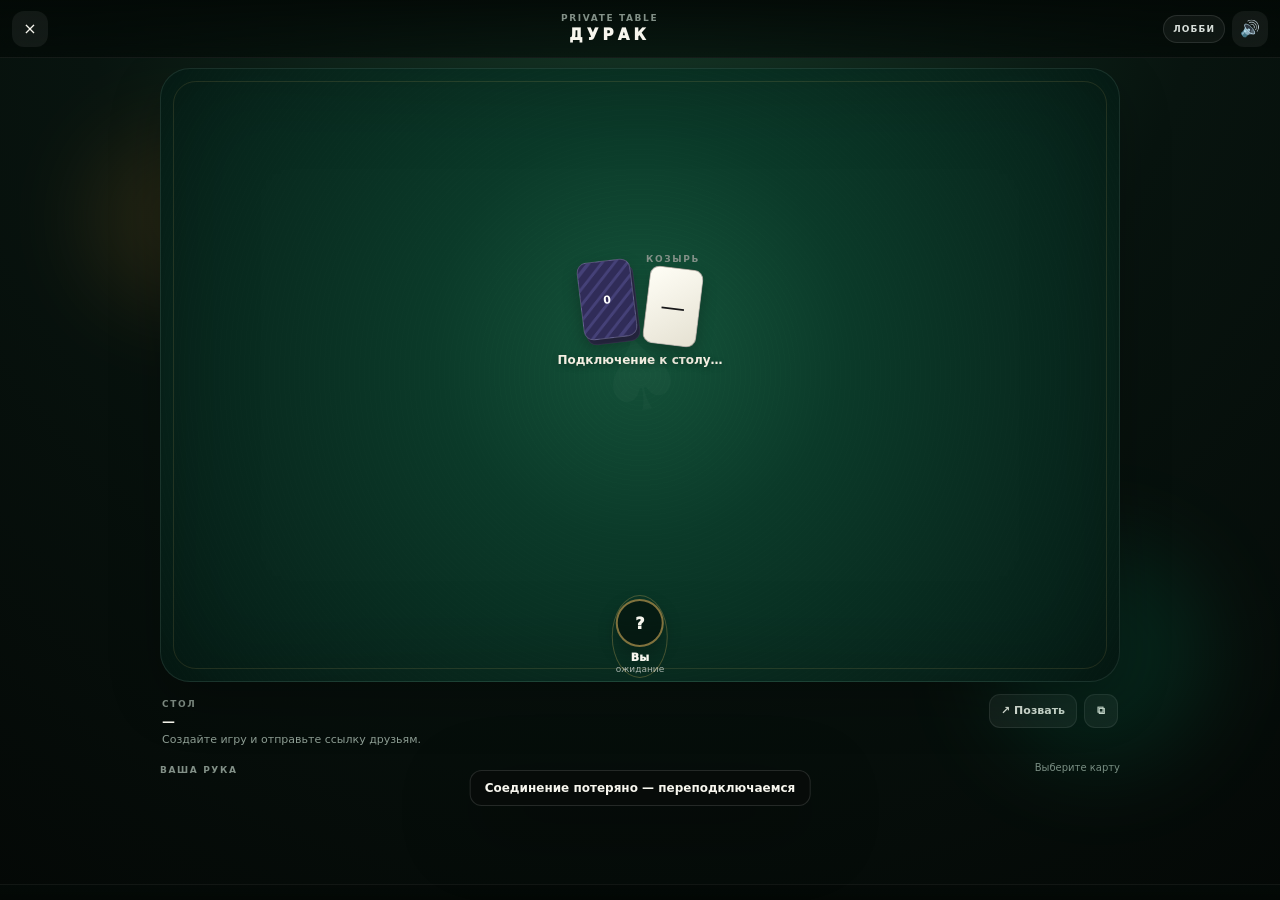
<file: index.html>
<!doctype html>
<html lang="ru">
<head>
  <meta charset="utf-8">
  <meta name="viewport" content="width=device-width,initial-scale=1,maximum-scale=1,user-scalable=no,viewport-fit=cover">
  <meta name="theme-color" content="#07140f">
  <title>ДУРАК</title>
  <script src="https://telegram.org/js/telegram-web-app.js?63"></script>
  <link rel="stylesheet" href="/static/style.css">
</head>
<body>
<div id="app">
  <header class="top">
    <button class="icon-btn" id="backBtn" aria-label="Закрыть">×</button>
    <div class="title-group">
      <div class="eyebrow">PRIVATE TABLE</div>
      <div class="title">ДУРАК</div>
    </div>
    <div class="top-right">
      <div class="round-pill" id="roundPill">ЛОББИ</div>
      <button class="icon-btn" id="soundBtn" aria-label="Звук">🔊</button>
    </div>
  </header>

  <main class="arena">
    <div class="ambient ambient-a"></div><div class="ambient ambient-b"></div>
    <section class="table" id="table">
      <div class="table-inner">
        <div class="opponents" id="opponents"></div>
        <div class="felt-logo">♠</div>
        <div class="center-stage">
          <div class="top-meta">
            <div class="deck-wrap">
              <div class="deck back" id="deck"><span id="deckCount">0</span></div>
              <div class="deck-shadow"></div>
            </div>
            <div class="trump-wrap">
              <div class="tiny-label">КОЗЫРЬ</div>
              <div id="trumpSlot" class="trump-slot">—</div>
            </div>
          </div>
          <div class="turn-banner" id="turnBanner">Подключение к столу…</div>
          <div class="board" id="board"></div>
          <div class="event-chip" id="eventChip"></div>
        </div>
        <div class="my-seat" id="mySeat">
          <div class="you-ring"></div>
          <div class="me-avatar" id="meAvatar">?</div>
          <div class="me-name" id="meName">Вы</div>
          <div class="me-role" id="meRole">ожидание</div>
        </div>
      </div>
    </section>

    <section class="hud">
      <div class="hud-line">
        <div><span class="tiny-label">СТОЛ</span><strong id="roomCode">—</strong></div>
        <div class="hud-actions">
          <button class="mini-btn" id="inviteBtn">↗ Позвать</button>
          <button class="mini-btn ghost" id="copyBtn">⧉</button>
        </div>
      </div>
      <div class="status-text" id="statusText">Создайте игру и отправьте ссылку друзьям.</div>
    </section>

    <section class="hand-zone">
      <div class="hand-head">
        <div><span class="tiny-label">ВАША РУКА</span><span class="selection-count" id="selectionText"></span></div>
        <div class="hint" id="hint">Выберите карту</div>
      </div>
      <div class="hand" id="hand"></div>
    </section>
  </main>

  <footer class="bottom">
    <div class="action-row" id="actions"></div>
  </footer>

  <div class="overlay hidden" id="overlay">
    <div class="sheet" id="sheet"></div>
  </div>
  <div class="toast" id="toast"></div>
</div>
<script src="/static/app.js"></script>
</body>
</html>
</file>
<file: static/style.css>
:root{
  --bg:#06100c;--panel:rgba(10,23,18,.88);--text:#f7f6ee;--muted:#9ba9a0;--gold:#e7bc62;--gold2:#f4d78e;--red:#ef6262;--felt:#0d3a29;--felt2:#09241b;--line:rgba(255,255,255,.1);--shadow:0 22px 70px rgba(0,0,0,.42)
}
*{box-sizing:border-box;-webkit-tap-highlight-color:transparent}
html,body{margin:0;width:100%;height:100%;overflow:hidden;background:radial-gradient(circle at 50% -10%,#173c2a 0,#08140f 48%,#040806 100%);color:var(--text);font-family:Inter,ui-sans-serif,system-ui,-apple-system,BlinkMacSystemFont,"Segoe UI",sans-serif}
body{padding:env(safe-area-inset-top) 0 env(safe-area-inset-bottom)}
button{font:inherit;color:inherit}
#app{height:100dvh;display:flex;flex-direction:column}
.top{height:58px;flex:none;display:grid;grid-template-columns:44px 1fr auto;align-items:center;padding:0 12px;border-bottom:1px solid rgba(255,255,255,.07);background:linear-gradient(180deg,rgba(3,9,6,.94),rgba(3,9,6,.62));backdrop-filter:blur(18px);z-index:30}
.icon-btn{width:36px;height:36px;border:0;border-radius:12px;background:rgba(255,255,255,.06);display:grid;place-items:center;cursor:pointer}.icon-btn:hover{background:rgba(255,255,255,.1)}
.title-group{justify-self:center;text-align:center;line-height:1}.eyebrow,.tiny-label{font-size:9px;letter-spacing:.18em;color:#829087;font-weight:800}.title{font-size:15px;font-weight:1000;letter-spacing:.28em;margin-top:5px}.top-right{display:flex;align-items:center;gap:7px}.round-pill{font-size:9px;letter-spacing:.12em;padding:8px 9px;border-radius:999px;border:1px solid var(--line);background:rgba(255,255,255,.05);color:#d8dfda;font-weight:900}
.arena{min-height:0;flex:1;display:flex;flex-direction:column;padding:10px 10px 0;position:relative}.ambient{position:absolute;filter:blur(45px);opacity:.22;pointer-events:none}.ambient-a{width:180px;height:180px;background:#8a6426;border-radius:50%;left:-60px;top:70px}.ambient-b{width:220px;height:220px;background:#0a7653;border-radius:50%;right:-80px;bottom:120px}
.table{position:relative;flex:1;min-height:280px;border-radius:30px;overflow:hidden;background:radial-gradient(circle at 50% 43%,#15543b 0,#0b3a29 35%,#08271d 76%,#051c15 100%);border:1px solid rgba(255,255,255,.08);box-shadow:inset 0 0 100px rgba(0,0,0,.24),0 20px 50px rgba(0,0,0,.25)}
.table:before{content:"";position:absolute;inset:0;opacity:.12;background:repeating-radial-gradient(circle at center,rgba(255,255,255,.15) 0 1px,transparent 1px 5px);mix-blend-mode:overlay}.table:after{content:"";position:absolute;inset:12px;border:1px solid rgba(232,194,107,.13);border-radius:23px;pointer-events:none}.table-inner{position:relative;width:100%;height:100%;min-height:280px}.felt-logo{position:absolute;inset:0;display:grid;place-items:center;font-size:100px;font-weight:900;color:rgba(255,255,255,.025);transform:rotate(-12deg);pointer-events:none}.center-stage{position:absolute;left:50%;top:51%;transform:translate(-50%,-50%);width:min(640px,90%);display:flex;flex-direction:column;align-items:center;z-index:5}.top-meta{display:flex;align-items:center;gap:12px;margin-bottom:7px}.deck-wrap{position:relative}.deck{width:54px;height:78px;border-radius:10px;border:1px solid rgba(255,255,255,.18);display:grid;place-items:center;color:#fff;font-weight:900;font-size:11px;background:repeating-linear-gradient(135deg,#302c58 0 7px,#454178 7px 10px);box-shadow:0 8px 16px rgba(0,0,0,.28);transform:rotate(-7deg)}.deck-shadow{position:absolute;inset:5px -3px -5px 3px;border-radius:10px;border:1px solid rgba(255,255,255,.07);z-index:-1;transform:rotate(-7deg);background:#2b2b49}.trump-wrap{text-align:center}.trump-slot{margin-top:4px;width:54px;height:78px;border-radius:10px;border:1px solid rgba(0,0,0,.32);display:grid;place-items:center;background:linear-gradient(145deg,#fffef6,#e5e1d2);color:#171719;font-size:25px;box-shadow:0 8px 16px rgba(0,0,0,.24);transform:rotate(7deg)}.turn-banner{min-height:20px;color:#f4efe2;font-size:12px;font-weight:900;text-align:center;text-shadow:0 2px 7px rgba(0,0,0,.32)}.board{width:min(540px,100%);min-height:104px;margin-top:7px;display:flex;align-items:center;justify-content:center;flex-wrap:wrap;gap:8px}.pair{position:relative;width:65px;height:94px;cursor:pointer;transition:transform .15s ease}.pair.targeted{transform:translateY(-4px) scale(1.04)}.pair .defense-card{position:absolute;left:15px;top:11px;z-index:2}.event-chip{min-height:19px;margin-top:6px;font-size:11px;color:#d8ddd9;text-align:center;opacity:.9}
.card{position:relative;width:64px;height:94px;border-radius:11px;background:linear-gradient(145deg,#fffdf7,#e7e3d7);color:#161719;border:1px solid rgba(0,0,0,.27);box-shadow:0 8px 18px rgba(0,0,0,.26);user-select:none}.card.red{color:#c73943}.card .rank{position:absolute;left:6px;top:4px;font-weight:1000;font-size:15px;line-height:1}.card .suit{font-size:29px;font-weight:800}.card .corner{position:absolute;right:6px;bottom:3px;transform:rotate(180deg);font-size:9px;font-weight:900;opacity:.52}.card.selected{transform:translateY(-15px);box-shadow:0 18px 30px rgba(0,0,0,.36),0 0 0 2px var(--gold);z-index:20}.card.bad{animation:shake .25s linear}@keyframes shake{25%{transform:translateX(-4px)}50%{transform:translateX(4px)}75%{transform:translateX(-3px)}}
.opponents{position:absolute;inset:0;z-index:8;pointer-events:none}.op{position:absolute;text-align:center;transition:all .25s ease}.op.left{left:10px;top:50%;transform:translateY(-50%)}.op.right{right:10px;top:50%;transform:translateY(-50%)}.op.top{left:50%;top:12px;transform:translateX(-50%)}.op-avatar,.me-avatar{margin:auto;width:44px;height:44px;border-radius:50%;border:2px solid rgba(255,255,255,.2);background:rgba(5,17,12,.72);display:grid;place-items:center;font-weight:1000;overflow:hidden;box-shadow:0 8px 18px rgba(0,0,0,.26)}.op-avatar img,.me-avatar img{width:100%;height:100%;object-fit:cover}.op.active .op-avatar{border-color:var(--gold);box-shadow:0 0 0 5px rgba(231,188,98,.12),0 8px 18px rgba(0,0,0,.26)}.op-name{font-size:10px;font-weight:900;margin-top:4px;max-width:110px;white-space:nowrap;overflow:hidden;text-overflow:ellipsis}.op-meta{font-size:9px;color:#8c9d94;margin-top:3px}.my-seat{position:absolute;bottom:7px;left:50%;transform:translateX(-50%);text-align:center;z-index:10}.me-avatar{width:48px;height:48px;border-color:rgba(231,188,98,.55)}.me-name{font-size:11px;font-weight:1000;margin-top:4px}.me-role{font-size:9px;color:#a9b4ae}.you-ring{position:absolute;inset:-4px;border:1px solid rgba(231,188,98,.28);border-radius:50%;pointer-events:none}
.hud{flex:none;padding:10px 2px 6px}.hud-line{display:flex;justify-content:space-between;align-items:center}.hud-line strong{display:block;font-size:13px;margin-top:3px}.hud-actions{display:flex;gap:7px}.mini-btn{height:34px;padding:0 11px;border-radius:11px;border:1px solid rgba(255,255,255,.09);background:rgba(255,255,255,.06);font-size:11px;font-weight:900}.mini-btn.ghost{width:34px;padding:0}.status-text{font-size:11px;color:#8e9e94;min-height:17px;margin-top:4px}
.hand-zone{flex:none;padding:2px 0 7px}.hand-head{display:flex;justify-content:space-between;align-items:center;margin-bottom:2px}.selection-count{font-size:10px;color:#d6dfd9;margin-left:5px}.hint{font-size:10px;color:#829087}.hand{display:flex;justify-content:center;align-items:flex-end;min-height:98px;padding:0 12px 5px;overflow:visible}.hand .card{width:55px;height:80px;margin-left:-9px;cursor:pointer;transition:transform .16s ease,margin .16s ease,box-shadow .16s ease}.hand .card:first-child{margin-left:0}.hand .card .suit{font-size:23px}.hand .card .rank{font-size:13px}.hand .card.selected{margin-right:7px;transform:translateY(-16px) scale(1.06)}
.bottom{flex:none;padding:6px 10px calc(9px + env(safe-area-inset-bottom));background:linear-gradient(180deg,rgba(4,10,7,.88),rgba(3,8,5,.98));border-top:1px solid rgba(255,255,255,.06)}.action-row{display:grid;grid-template-columns:1fr 1fr;gap:8px}.action{height:46px;border:0;border-radius:14px;font-weight:1000;font-size:13px;background:linear-gradient(180deg,#eed17f,#c89b42);color:#201708;box-shadow:0 8px 24px rgba(0,0,0,.28),inset 0 1px 0 rgba(255,255,255,.46)}.action.secondary{background:rgba(255,255,255,.08);color:#f4f5ef;border:1px solid rgba(255,255,255,.08);box-shadow:none}.action.danger{background:linear-gradient(180deg,#e76b72,#af3b45);color:#fff}.action:disabled{opacity:.38}.action.wide{grid-column:1/-1}
.overlay{position:fixed;inset:0;background:rgba(0,0,0,.65);backdrop-filter:blur(10px);z-index:60;display:flex;align-items:flex-end}.overlay.hidden{display:none}.sheet{width:100%;padding:24px 20px calc(24px + env(safe-area-inset-bottom));background:linear-gradient(180deg,#102119,#09130f);border-top:1px solid rgba(255,255,255,.08);border-radius:26px 26px 0 0;box-shadow:var(--shadow)}.sheet h2{margin:0 0 7px;font-size:24px}.sheet p{margin:0 0 17px;color:#a7b2ac;font-size:13px;line-height:1.5}.sheet .big-btn{height:48px;width:100%;border:0;border-radius:14px;background:linear-gradient(180deg,#eed17f,#c89b42);color:#1f1708;font-weight:1000}.result-list{display:grid;gap:8px;margin:16px 0}.result{padding:12px 13px;background:rgba(255,255,255,.05);border-radius:14px;display:flex;justify-content:space-between;align-items:center}.result .who{font-weight:900}.result .badge{font-size:11px;color:#d9c17f}
.toast{position:fixed;left:50%;bottom:94px;transform:translate(-50%,15px);opacity:0;pointer-events:none;z-index:100;background:rgba(8,12,10,.94);border:1px solid rgba(255,255,255,.12);padding:10px 14px;border-radius:12px;box-shadow:var(--shadow);font-size:12px;font-weight:800;transition:all .2s ease}.toast.show{opacity:1;transform:translate(-50%,0)}
.confetti{position:fixed;width:7px;height:12px;top:-15px;z-index:90;animation:fall 1.4s linear forwards}@keyframes fall{to{transform:translate3d(var(--x),110vh,0) rotate(620deg);opacity:0}}
@media (min-width:760px){.arena{max-width:980px;width:100%;margin:auto}.table{min-height:500px}.hand .card{width:62px;height:91px;margin-left:-7px}.hand .card .suit{font-size:26px}}
</file>
